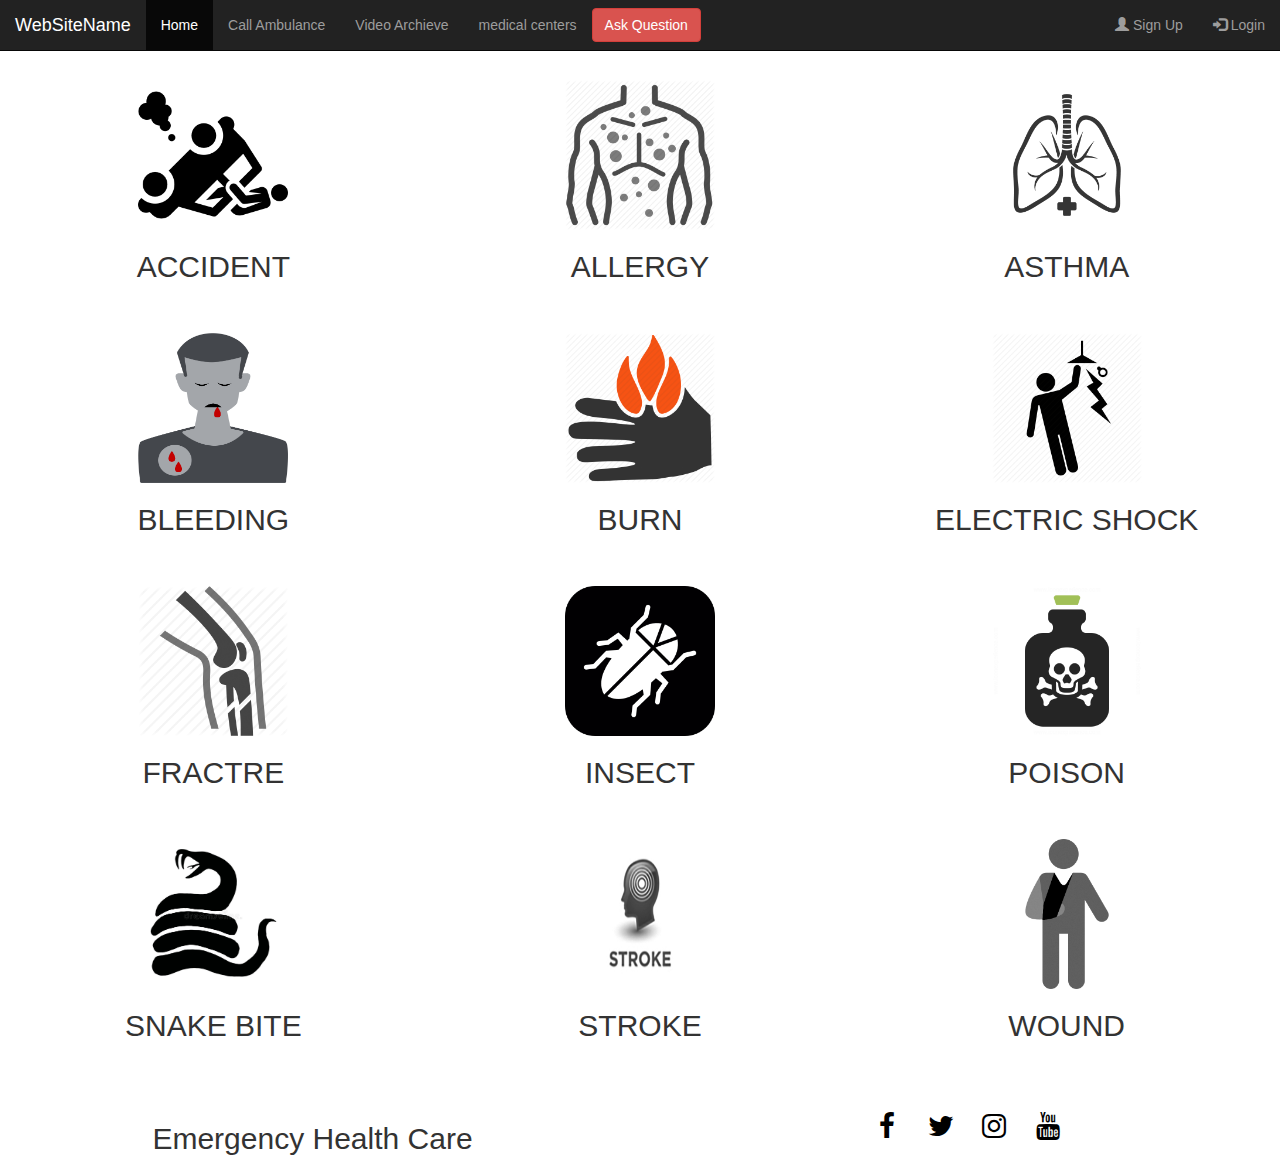
<file: videoArchieve.html>
<!doctype html>
<html  lang = "en">
<head>
  <title>medHack</title>
  <meta charset = "utf-8">
	<metaname ="viewport" content="width=device-width, initial-scale=1">
  <link rel="stylesheet" type="text/css" href="css/videoArchieve.css">
	<!--//this is for link icons for site-->
	<link rel="stylesheet" type="text/css" href="css/font-awesome.min.css">
	<!--//this is for link bootstrap to site-->
	<link rel="stylesheet" type="text/css" href="css/bootstrap.min.css">
	<script type="text/javascript" src="js/jquery-3.1.1.min.js"></script>
	<script type="text/javascript" src="js/bootstrap.min.js"></script>
</head>

<body>
  <div class="container-fluid">
    <!--start header-->
    <div class="row" id="header">
      
      <nav class="navbar navbar-inverse navbar-fixed-top">
        <div class="container-fluid">
          <div class="navbar-header">
            <a class="navbar-brand" href="#">WebSiteName</a>
          </div>
          <ul class="nav navbar-nav">
            <li class="active"><a href="index.html">Home</a></li>
            <li><a href="#">Call Ambulance</a></li>
            <li><a href="videoArchieve.html">Video Archieve</a></li>
            <li><a href="#">medical centers</a></li>
          </ul>
          <button class="btn btn-danger navbar-btn">Ask Question</button>

          <ul class="nav navbar-nav navbar-right">
            <li><a href="#"><span class="glyphicon glyphicon-user"></span> Sign Up</a></li>
            <li><a href="#"><span class="glyphicon glyphicon-log-in"></span> Login</a></li>
          </ul>
        </div>
      </nav>
    </div>
    <!--end header-->

    <!--stat content-->
    <div class="row" id="content" style="margin-top:40px">
      <div class="row" id="videoRaw">
        <div class="col-md-12">
          <div class="col-md-4">
            <center>
            <img id="videoLinks" src="Images/accident.png">
            <h2>ACCIDENT</h2>
            </center>
          </div>

          <div class="col-md-4">
            <center>
            <img id="videoLinks" src="Images/allergy.png">
            <h2>ALLERGY</h2>
            </center>
          </div>

          <div class="col-md-4">
            <center>
            <img id="videoLinks" src="Images/asthma.png">
            <h2>ASTHMA</h2>
            </center>
          </div>
        </div>
      </div>

      <div class="row" id="videoRaw">
        <div class="col-md-12">
          <div class="col-md-4">
            <center>
            <img id="videoLinks" src="Images/bleeding.png">
            <h2>BLEEDING</h2>
            </center>
          </div>

          <div class="col-md-4">
            <center>
            <img id="videoLinks" src="Images/burn.png">
            <h2>BURN</h2>
            </center>
          </div>

          <div class="col-md-4">
            <center>
            <img id="videoLinks" src="Images/electric shock.png">
            <h2>ELECTRIC SHOCK</h2>
            </center>
          </div>
        </div>
      </div>

      <div class="row" id="videoRaw">
        <div class="col-md-12">
          <div class="col-md-4">
            <center>
            <img id="videoLinks" src="Images/fractre.png">
            <h2>FRACTRE</h2>
            </center>
          </div>

          <div class="col-md-4">
            <center>
            <img id="videoLinks" src="Images/insect.png">
            <h2>INSECT</h2>
            </center>
          </div>

          <div class="col-md-4">
            <center>
            <img id="videoLinks" src="Images/poison.png">
            <h2>POISON</h2>
            </center>
          </div>
        </div>
      </div>

      <div class="row" id="videoRaw">
        <div class="col-md-12">
          <div class="col-md-4">
            <center>
            <img id="videoLinks" src="Images/snake.jpg">
            <h2>SNAKE BITE</h2>
            </center>
          </div>

          <div class="col-md-4">
            <center>
            <img id="videoLinks" src="Images/Stroke.jpg">
            <h2>STROKE</h2>
            </center>
          </div>

          <div class="col-md-4">
            <center>
            <img id="videoLinks" src="Images/wound.png">
            <h2>WOUND</h2>
            </center>
          </div>
        </div>
      </div>



    </div>
    <!--end content-->

    <!--start footer-->
    <div class="row" id="footer" style="margin-top:50px">
      <div class="row">
        <div class="col-md-6" >
          <center>
            <h6 id="HeaderLogo" ><h2>Emergency Health Care</h2></h6>
          </center>
        </div>

        <div class="col-md-6">
          <center>
            <!--add social media links to site-->
            <i id="SocialMediaTop1" class="fa fa-facebook fa-2x" aria-hidden="true"></i>
            <i id="SocialMediaTop2" class="fa fa-twitter fa-2x" aria-hidden="true"></i>
            <i id="SocialMediaTop3" class="fa fa-instagram fa-2x" aria-hidden="true"></i>
            <i id="SocialMediaTop4" class="fa fa-youtube fa-2x" aria-hidden="true"></i>
          </center>
        </div>
      </div>
    </div>
    <!--end footer-->
  </div>
</body>
</html>
</file>
<file: css/videoArchieve.css>
body{
	margin: 0px;
	padding: 0px;
}

#videoLinks{
	width:150px;
	height:150px;
}

#videoLinks:hover{
	width:175px;
	height:175px;
	padding:20px;
	border:1px solid black;
	border-radius: 40px;
}

#videoRaw{
  margin-top:40px;
}

#SocialMediaTop1{
	height:50px;
	width:50px;
	margin:auto;
	padding:10px;
	color:#000000;
}

#SocialMediaTop1:hover{
	height:50px;
	width:50px;
	margin:auto;
	padding:10px;
	background-color:#3B5998;
	color:#ffffff;
}

#SocialMediaTop2{
	height:50px;
	width:50px;
	margin:auto;
	padding:10px;
	color:#000000;
}

#SocialMediaTop2:hover{
	height:50px;
	width:50px;
	margin:auto;
	padding:10px;
	background-color:#61c7ee;
	color:#ffffff;
}

#SocialMediaTop3{
	height:50px;
	width:50px;
	margin:auto;
	padding:10px;
	color:#000000;
}

#SocialMediaTop3:hover{
	height:50px;
	width:50px;
	margin:auto;
	padding:10px;
	background-color:#e70a64;
	color:#ffffff;
}

#SocialMediaTop4{
	height:50px;
	width:50px;
	margin:auto;
	padding:10px;
	color:#000000;
}

#SocialMediaTop4:hover{
	height:50px;
	width:50px;
	margin:auto;
	padding:10px;
	background-color:#e31010;
	color:#ffffff;
}

#footerImg{
	width:160px;
	height:40px;
}
</file>
